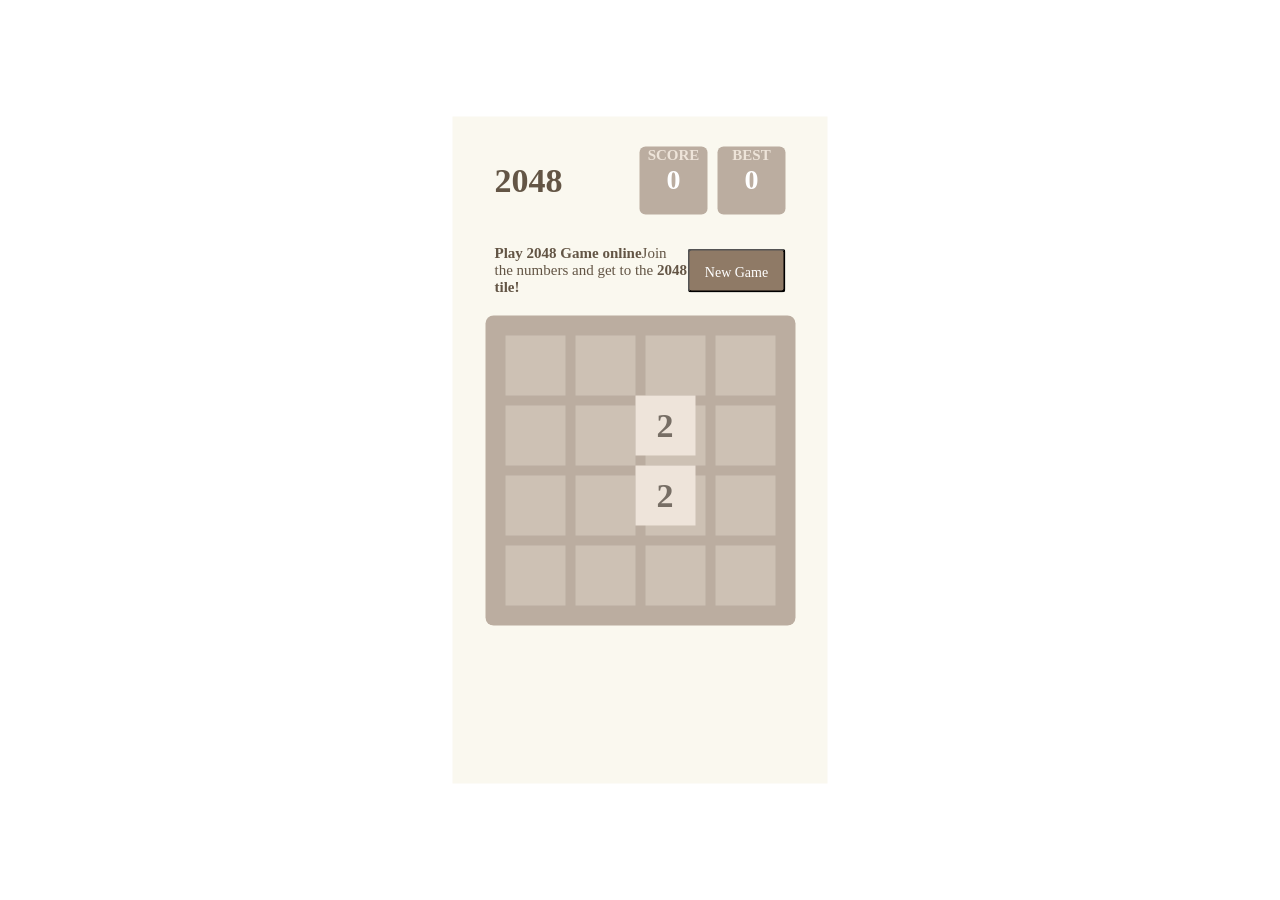
<file: index.html>
<!DOCTYPE html>
<html lang="en">
<head>
    <meta charset="UTF-8">
    <meta name="viewport" content="width=device-width, initial-scale=1.0">
    <title>game2048</title>
    <link rel="stylesheet" href="./style/index.css">
</head>
<body>
   <div class="container">
    <nav>
        <h1>2048</h1>
        <div class="score">
            <div class="now">
                <span class="label">SCORE</span>
                <span class="value">0</span>
            </div>
           <div class="best">
            <span class="label">BEST</span>
            <span class="value">0</span>
           </div>
        </div>
    </nav>
    <div class="desc">
     <p>
        <strong>Play 2048 Game online</strong>Join the numbers and get to the
        <strong>2048 tile!</strong>
     </p>   
     <button class="new-game">New Game</button>
    </div>
    <main>
        <!--绘制棋盘-->
        <div class="row">
            <div class="cell"></div>
            <div class="cell"></div>
            <div class="cell"></div>
            <div class="cell"></div>
        </div>
        <div class="row">
            <div class="cell"></div>
            <div class="cell"></div>
            <div class="cell"></div>
            <div class="cell"></div>
        </div>
        <div class="row">
            <div class="cell"></div>
            <div class="cell"></div>
            <div class="cell"></div>
            <div class="cell"></div>
        </div>
        <div class="row">
            <div class="cell"></div>
            <div class="cell"></div>
            <div class="cell"></div>
            <div class="cell"></div>
        </div>
        <!--绘制格子，分内外两层添加不同transform-->
    <div class="cell-container">
        <div class="cell cell-2 cell-position-1-1">
        <div class="cell-inner">2</div>
    </div>
    <div class="cell cell-4 cell-position-1-2">
        <div class="cell-inner">4</div>
    </div>
    <div class="cell cell-8 cell-position-1-3">
        <div class="cell-inner">8</div>
    </div>
    <div class="cell cell-16 cell-position-1-4">
        <div class="cell-inner">16</div>
    </div>
    <div class="cell cell-32 cell-position-2-1">
        <div class="cell-inner">32</div>
    </div>
    <div class="cell cell-64 cell-position-2-2">
        <div class="cell-inner">64</div>
    </div>
    <div class="cell cell-128 cell-position-2-3">
        <div class="cell-inner">128</div>
    </div>
    <div class="cell cell-256 cell-position-2-4">
        <div class="cell-inner">256</div>
    </div>
    <div class="cell cell-512 cell-position-3-1">
        <div class="cell-inner">512</div>
    </div>
    <div class="cell cell-1024 cell-position-3-2">
        <div class="cell-inner">1024</div>
    </div>
    <div class="cell cell-2048 cell-position-3-3">
        <div class="cell-inner">2048</div>
    </div>
    </div>
    
    </main>
    <div class="lose-overlayer">
        <div class="content">Game Over!</div>
        <button>Try again</button>
   </div>
   <div class="win-overlayer">
    <div class="content">SUCCESS!</div>
    <button>Play again</button>
   </div>
   </div>
 <script type="module" src="script/index.js"></script>
</body>
</html>
</file>
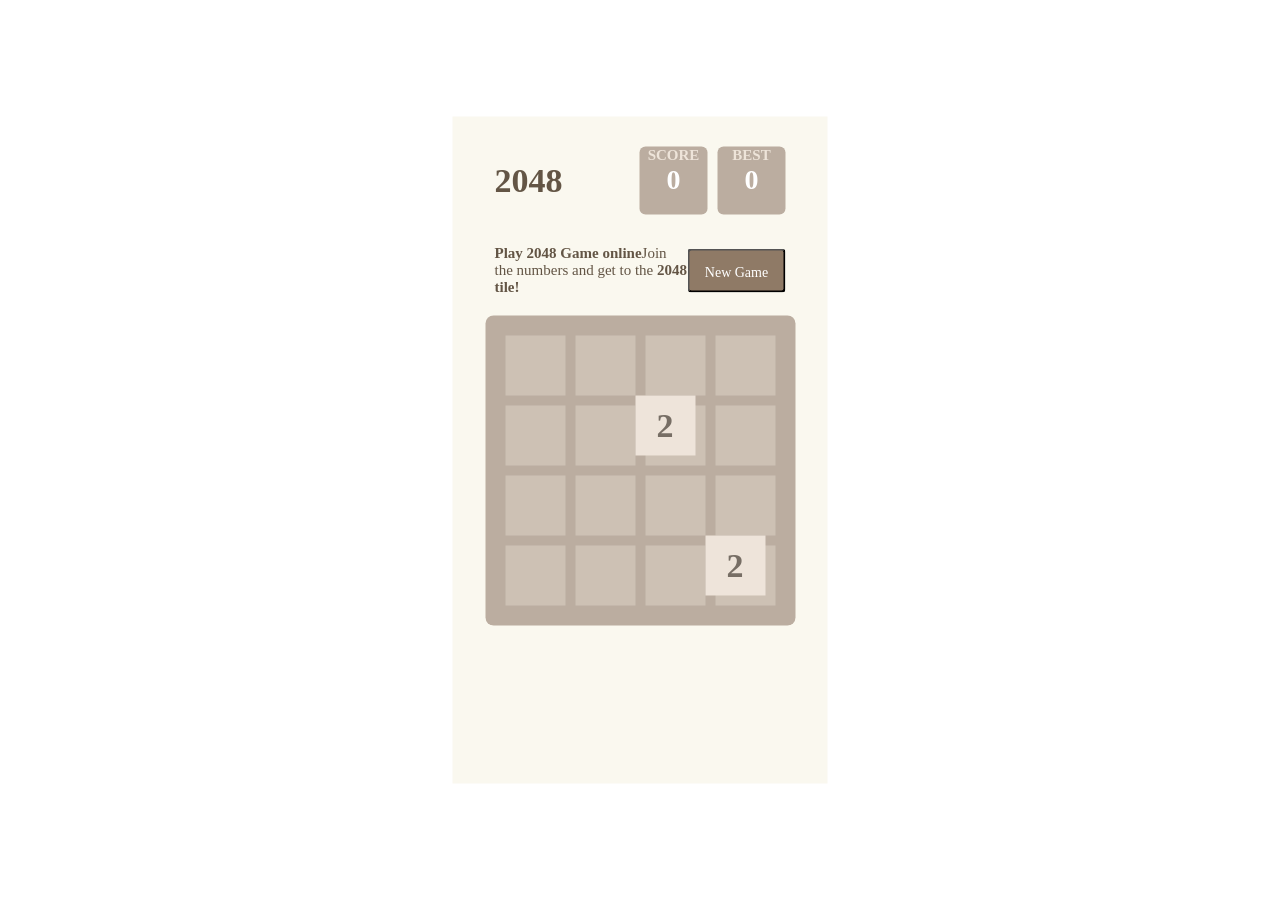
<file: 2048.html>
<!DOCTYPE html>
<html lang="en">
<head>
    <meta charset="UTF-8">
    <meta name="viewport" content="width=device-width, initial-scale=1.0">
    <title>game2048</title>
    <link rel="stylesheet" href="./style/index.css">
</head>
<body>
   <div class="container">
    <nav>
        <h1>2048</h1>
        <div class="score">
            <div class="now">
                <span class="label">SCORE</span>
                <span class="value">0</span>
            </div>
           <div class="best">
            <span class="label">BEST</span>
            <span class="value">0</span>
           </div>
        </div>
    </nav>
    <div class="desc">
     <p>
        <strong>Play 2048 Game online</strong>Join the numbers and get to the
        <strong>2048 tile!</strong>
     </p>   
     <button class="new-game">New Game</button>
    </div>
    <main>
        <!--绘制棋盘-->
        <div class="row">
            <div class="cell"></div>
            <div class="cell"></div>
            <div class="cell"></div>
            <div class="cell"></div>
        </div>
        <div class="row">
            <div class="cell"></div>
            <div class="cell"></div>
            <div class="cell"></div>
            <div class="cell"></div>
        </div>
        <div class="row">
            <div class="cell"></div>
            <div class="cell"></div>
            <div class="cell"></div>
            <div class="cell"></div>
        </div>
        <div class="row">
            <div class="cell"></div>
            <div class="cell"></div>
            <div class="cell"></div>
            <div class="cell"></div>
        </div>
        <!--绘制格子，分内外两层添加不同transform-->
    <div class="cell-container">
        <div class="cell cell-2 cell-position-1-1">
        <div class="cell-inner">2</div>
    </div>
    <div class="cell cell-4 cell-position-1-2">
        <div class="cell-inner">4</div>
    </div>
    <div class="cell cell-8 cell-position-1-3">
        <div class="cell-inner">8</div>
    </div>
    <div class="cell cell-16 cell-position-1-4">
        <div class="cell-inner">16</div>
    </div>
    <div class="cell cell-32 cell-position-2-1">
        <div class="cell-inner">32</div>
    </div>
    <div class="cell cell-64 cell-position-2-2">
        <div class="cell-inner">64</div>
    </div>
    <div class="cell cell-128 cell-position-2-3">
        <div class="cell-inner">128</div>
    </div>
    <div class="cell cell-256 cell-position-2-4">
        <div class="cell-inner">256</div>
    </div>
    <div class="cell cell-512 cell-position-3-1">
        <div class="cell-inner">512</div>
    </div>
    <div class="cell cell-1024 cell-position-3-2">
        <div class="cell-inner">1024</div>
    </div>
    <div class="cell cell-2048 cell-position-3-3">
        <div class="cell-inner">2048</div>
    </div>
    </div>
    
    </main>
    <div class="lose-overlayer">
        <div class="content">Game Over!</div>
        <button>Try again</button>
   </div>
   <div class="win-overlayer">
    <div class="content">SUCCESS!</div>
    <button>Play again</button>
   </div>
   </div>
 <script type="module" src="script/index.js"></script>
</body>
</html>
</file>
<file: style/index.css>
* {
  padding: 0;
  margin: 0;
}

.container {
  height: 667px;
  width: 375px;
  background-color: #faf8ef;
  position: fixed;
  left: 50%;
  top: 50%;
  transform: translate(-50%, -50%);
}

.lose-overlayer {
  position: absolute;
  left: 0;
  top: 0;
  height: 100%;
  width: 100%;
  display: none;
  flex-direction: column;
  align-items: center;
  justify-content: center;
  background-color: rgba(255, 255, 255, 0.4);
  z-index: 20;
}

.lose-overlayer .content {
  font-family: Arial, Helvetica, sans-serif;
  font-size: 26px;
  font-weight: bold;
  color: #8f7a67;
  text-align: center;
}

.lose-overlayer button {
  margin-top: 20px;
  width: 98px;
  height: 44px;
  background-color: #8f7a67;
  font-size: 14px;
  border-radius: 4px;
  text-align: center;
  line-height: 44px;
  font-weight: 400;
  font-family: Arial-Black;
  color: #ffffff;
}

.lose-overlayer .win-overlayer {
  position: absolute;
  left: 0;
  top: 0;
  height: 100%;
  width: 100%;
  display: none;
  flex-direction: column;
  align-items: center;
  justify-content: center;
  background-color: rgba(255, 255, 255, 0.4);
  z-index: 20;
}

.lose-overlayer .win-overlayer .content {
  font-family: Arial, Helvetica, sans-serif;
  font-size: 26px;
  font-weight: bold;
  color: #8f7a67;
  text-align: center;
}

.lose-overlayer .win-overlayer button {
  margin-top: 20px;
  width: 98px;
  height: 44px;
  background-color: #8f7a67;
  font-size: 14px;
  border-radius: 4px;
  text-align: center;
  line-height: 44px;
  font-weight: 400;
  font-family: Arial-Black;
  color: #ffffff;
}

nav {
  height: 68px;
  padding: 30px 42px;
  display: flex;
  justify-content: space-between;
  align-items: center;
}

h1 {
  font-size: 34px;
  font-weight: 700px;
  color: #635545;
}

.score {
  display: flex;
}

.score > div {
  width: 68px;
  height: 68px;
  background-color: #bbada0;
  margin-left: 10px;
  border-radius: 6px;
  display: flex;
  flex-direction: column;
  align-items: center;
  justify-self: center;
}

.score > div .label {
  display: block;
  font-size: 15px;
  font-weight: bold;
  color: #eee4d9;
}

.score > div .value {
  display: block;
  font-size: 28px;
  font-weight: 700;
  color: #ffffff;
}

.desc {
  display: flex;
  align-items: center;
  padding: 0 42px;
}

p {
  font-size: 15px;
  color: #635545;
  flex: 1;
}

button {
  width: 98px;
  height: 44px;
  border-radius: 4px;
  background-color: #8f7a66;
  font-size: 14px;
  color: #fff;
  font-weight: 700px;
  font-family: Arial-Black;
  text-align: center;
  line-height: 44px;
  cursor: pointer;
}

main {
  margin: 0 auto;
  margin-top: 20px;
  width: 290px;
  height: 290px;
  background-color: #bbada0;
  border-radius: 8px;
  padding: 10px;
  position: relative;
}

main .row {
  margin-top: 10px;
  margin-left: 10px;
  display: flex;
}

main .row .cell {
  width: 60px;
  height: 60px;
  margin-right: 10px;
  background-color: rgba(238, 228, 218, 0.35);
}

main .row .cell:last-child {
  margin-right: 0px;
}

main .cell-container {
  position: absolute;
  left: 0;
  top: 0;
}

main .cell-container .cell {
  position: absolute;
  width: 60px;
  height: 60px;
  border-radius: 4px;
  transition: transform 100ms ease-in-out;
}

main .cell-container .cell-inner {
  width: 100%;
  height: 100%;
  background-color: #eee4da;
  text-align: center;
  line-height: 60px;
  font-size: 34px;
  font-weight: bold;
  color: #776e65;
}

main .cell-container .cell-position-1-1 {
  transform: translate(10px, 10px);
}

main .cell-container .cell-position-1-2 {
  transform: translate(80px, 10px);
}

main .cell-container .cell-position-1-3 {
  transform: translate(150px, 10px);
}

main .cell-container .cell-position-1-4 {
  transform: translate(220px, 10px);
}

main .cell-container .cell-position-2-1 {
  transform: translate(10px, 80px);
}

main .cell-container .cell-position-2-2 {
  transform: translate(80px, 80px);
}

main .cell-container .cell-position-2-3 {
  transform: translate(150px, 80px);
}

main .cell-container .cell-position-2-4 {
  transform: translate(220px, 80px);
}

main .cell-container .cell-position-3-1 {
  transform: translate(10px, 150px);
}

main .cell-container .cell-position-3-2 {
  transform: translate(80px, 150px);
}

main .cell-container .cell-position-3-3 {
  transform: translate(150px, 150px);
}

main .cell-container .cell-position-3-4 {
  transform: translate(220px, 150px);
}

main .cell-container .cell-position-4-1 {
  transform: translate(10px, 220px);
}

main .cell-container .cell-position-4-2 {
  transform: translate(80px, 220px);
}

main .cell-container .cell-position-4-3 {
  transform: translate(150px, 220px);
}

main .cell-container .cell-position-4-4 {
  transform: translate(220px, 220px);
}

main .cell-container .cell-2 .cell-inner {
  background: #eee4da;
}

main .cell-container .cell-4 .cell-inner {
  background: #ede0c8;
}

main .cell-container .cell-8 .cell-inner {
  color: #f9f6f2;
  background: #f2b179;
}

main .cell-container .cell-16 .cell-inner {
  color: #f9f6f2;
  background: #f59563;
}

main .cell-container .cell-32 .cell-inner {
  color: #f9f6f2;
  background: #f67c5f;
}

main .cell-container .cell-64 .cell-inner {
  color: #f9f6f2;
  background: #f65e3b;
}

main .cell-container .cell-128 .cell-inner {
  color: #f9f6f2;
  background: #edcf72;
  font-size: 30px;
}

main .cell-container .cell-256 .cell-inner {
  color: #f9f6f2;
  background: #edcc61;
  font-size: 30px;
}

main .cell-container .cell-512 .cell-inner {
  color: #f9f6f2;
  background: #edc850;
  font-size: 30px;
}

main .cell-container .cell-1024 .cell-inner {
  color: #f9f6f2;
  background: #edc53f;
  font-size: 22px;
}

main .cell-container .cell-2048 .cell-inner {
  color: #f9f6f2;
  background: #edc22e;
  font-size: 22px;
}

main .cell-container .cell-new .cell-inner {
  animation: appear 150ms ease-in-out;
}

main .cell-container .cell-merged .cell-inner {
  animation: pop 200ms ease-in-out;
}

@keyframes appear {
  0% {
    transform: scale(0);
  }
  100% {
    transform: scale(1);
  }
}

.cell-merged .cell-inner {
  animation: pop 200ms ease-in-out;
}

@keyframes pop {
  0% {
    transform: scale(1);
  }
  50% {
    transform: scale(1.2);
  }
  100% {
    transform: scale(1);
  }
}
</file>
